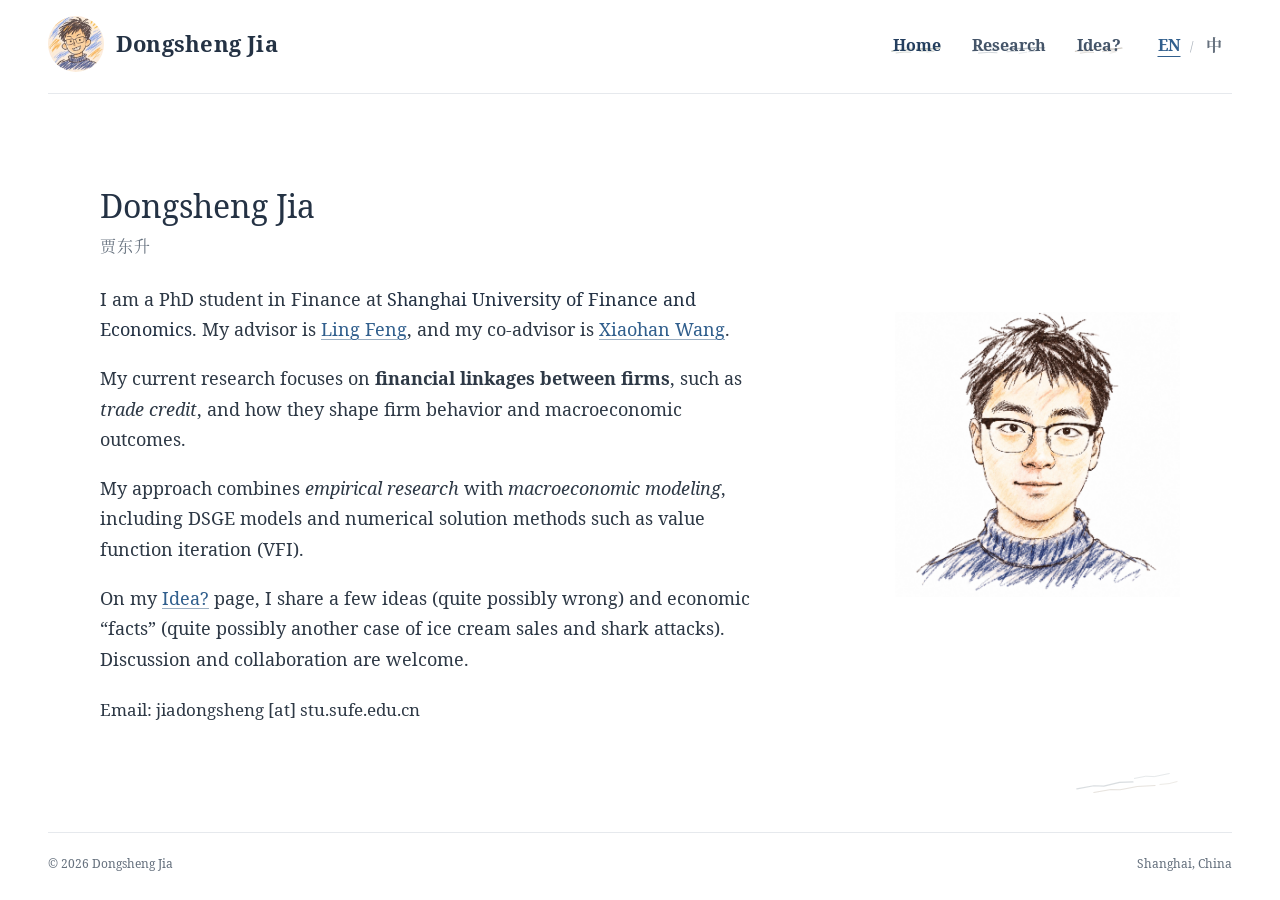
<file: index.html>
<!doctype html>
<html lang="en">
<head>
  <meta charset="utf-8">
  <meta name="viewport" content="width=device-width, initial-scale=1">
  <meta name="theme-color" content="#ffffff">
  <meta name="description" content="Dongsheng Jia is a PhD student in Finance at Shanghai University of Finance and Economics.">
  <meta property="og:title" content="Dongsheng Jia | Academic Homepage">
  <meta property="og:description" content="The academic homepage of Dongsheng Jia, Shanghai University of Finance and Economics.">
  <meta property="og:type" content="website">
  <meta property="og:url" content="https://dongsheng-jia.github.io/">
  <title>D. Jia</title>
  <link rel="icon" type="image/png" sizes="48x48" href="assets/favicon-crayon-48.png?v=20261118-pencil-7">
  <link rel="icon" type="image/svg+xml" sizes="any" href="assets/favicon-crayon.svg?v=20261118-pencil-7">
  <link rel="stylesheet" href="assets/styles.css?v=20261119-type-balance-2">
  <script src="assets/main.js?v=20261118-pencil-7" defer></script>
</head>
<body data-page="home">
  <a class="skip-link" href="#main"><span lang="en">Skip to content</span><span lang="zh-CN" hidden>跳至正文</span></a>
  <div class="page">
    <!-- 共用页眉：修改导航或姓名时，请同步三个页面。 -->
    <header class="site-header">
      <div class="site-identity">
        <a class="site-mark" href="./?v=20261118-pencil-7" aria-label="Dongsheng Jia — Home">
          <img class="site-avatar" src="assets/avatar-crayon.webp?v=20261119-header-icon" alt="" width="44" height="44" decoding="async">
          <span class="site-name">Dongsheng Jia</span>
        </a>
      </div>
      <div class="header-controls">
        <nav class="site-nav" aria-label="Main navigation">
          <a href="./?v=20261118-pencil-7" aria-current="page"><span class="nav-label">Home</span><img class="nav-doodle" src="assets/nav-home.svg?v=20261118-pencil-7" alt="" aria-hidden="true" width="80" height="22"></a>
          <a href="research/?v=20261118-pencil-7"><span class="nav-label">Research</span><img class="nav-doodle" src="assets/nav-research.svg?v=20261118-pencil-7" alt="" aria-hidden="true" width="100" height="22"></a>
          <a href="idea/?v=20261118-pencil-7"><span class="nav-label">Idea?</span><img class="nav-doodle" src="assets/nav-idea.svg?v=20261118-pencil-7" alt="" aria-hidden="true" width="74" height="22"></a>
        </nav>
        <div class="language-switch" role="group" aria-label="Language">
          <button type="button" data-language="en" aria-pressed="true" aria-label="Read in English">EN</button>
          <span class="language-divider" aria-hidden="true">/</span>
          <button type="button" data-language="zh-CN" aria-pressed="false" aria-label="切换到中文">中</button>
        </div>
      </div>
    </header>

    <!-- 页面正文：英文与中文内容请成对修改。 -->
    <main id="main">
      <section class="profile" aria-labelledby="name">
        <div class="profile-copy">
          <h1 id="name">
            <span lang="en">Dongsheng Jia</span>
            <span lang="zh-CN" hidden>贾东升</span>
          </h1>
          <p class="alternate-name"><span lang="en">贾东升</span><span lang="zh-CN" hidden>Dongsheng Jia</span></p>

          <div class="introduction">
            <p><span lang="en">I am a PhD student in Finance at <span class="institution">Shanghai University of Finance and Economics</span>. My advisor is <a href="https://scholar.google.com/citations?user=Z3_Ew_YAAAAJ&amp;hl=en" target="_blank" rel="noopener noreferrer">Ling Feng</a>, and my co-advisor is <a href="https://sites.google.com/view/xiaohanwang" target="_blank" rel="noopener noreferrer">Xiaohan Wang</a>.</span><span lang="zh-CN" hidden>我是<span class="institution">上海财经大学金融学院</span>的金融学博士生，导师为<a href="https://scholar.google.com/citations?user=Z3_Ew_YAAAAJ&amp;hl=en" target="_blank" rel="noopener noreferrer">冯玲</a>教授，副导师为 <a href="https://sites.google.com/view/xiaohanwang" target="_blank" rel="noopener noreferrer">Xiaohan Wang</a> 老师。</span></p>
            <p><span lang="en">My current research focuses on <strong>financial linkages between firms</strong>, such as <em>trade credit</em>, and how they shape firm behavior and macroeconomic outcomes.</span><span lang="zh-CN" hidden>我目前的研究关注<strong>企业间的金融链条</strong>（例如商业信贷）如何影响企业行为，以及由此产生的宏观经济后果。</span></p>
            <p><span lang="en">My approach combines <em>empirical research</em> with <em>macroeconomic modeling</em>, including DSGE models and numerical solution methods such as value function iteration (VFI).</span><span lang="zh-CN" hidden>在方法上，我结合<strong>经验研究</strong>与<strong>宏观建模</strong>，使用 DSGE 模型以及价值函数迭代（VFI）等数值求解方法。</span></p>
            <p class="ideas-note"><span lang="en">On my <a href="idea/?v=20261118-pencil-7">Idea?</a> page, I share a few ideas (quite possibly wrong) and economic “facts” (quite possibly another case of ice cream sales and shark attacks). Discussion and collaboration are welcome.</span><span lang="zh-CN" hidden>我也在 <a href="idea/?v=20261118-pencil-7">Idea?</a> 记录一些个人想法（也许是错的）和有趣的经济“事实”（也许又是冰淇淋销量与鲨鱼袭击的故事）。欢迎交流与合作。</span></p>
          </div>
          <p class="contact"><span lang="en">Email:</span><span lang="zh-CN" hidden>邮箱：</span> <span class="email-address">jiadongsheng [at] stu.sufe.edu.cn</span></p>
        </div>

        <figure class="portrait">
          <img src="assets/portrait-sketch.webp?v=20261119-portrait-32ccc18e" width="1254" height="1254" alt="Pencil portrait of Dongsheng Jia" fetchpriority="high" decoding="async">
        </figure>
      </section>
    </main>

    <footer class="site-footer">
      <span>© 2026 Dongsheng Jia</span>
      <span class="location"><span lang="en">Shanghai, China</span><span lang="zh-CN" hidden>中国 · 上海</span></span>
    </footer>
  </div>
</body>
</html>
</file>
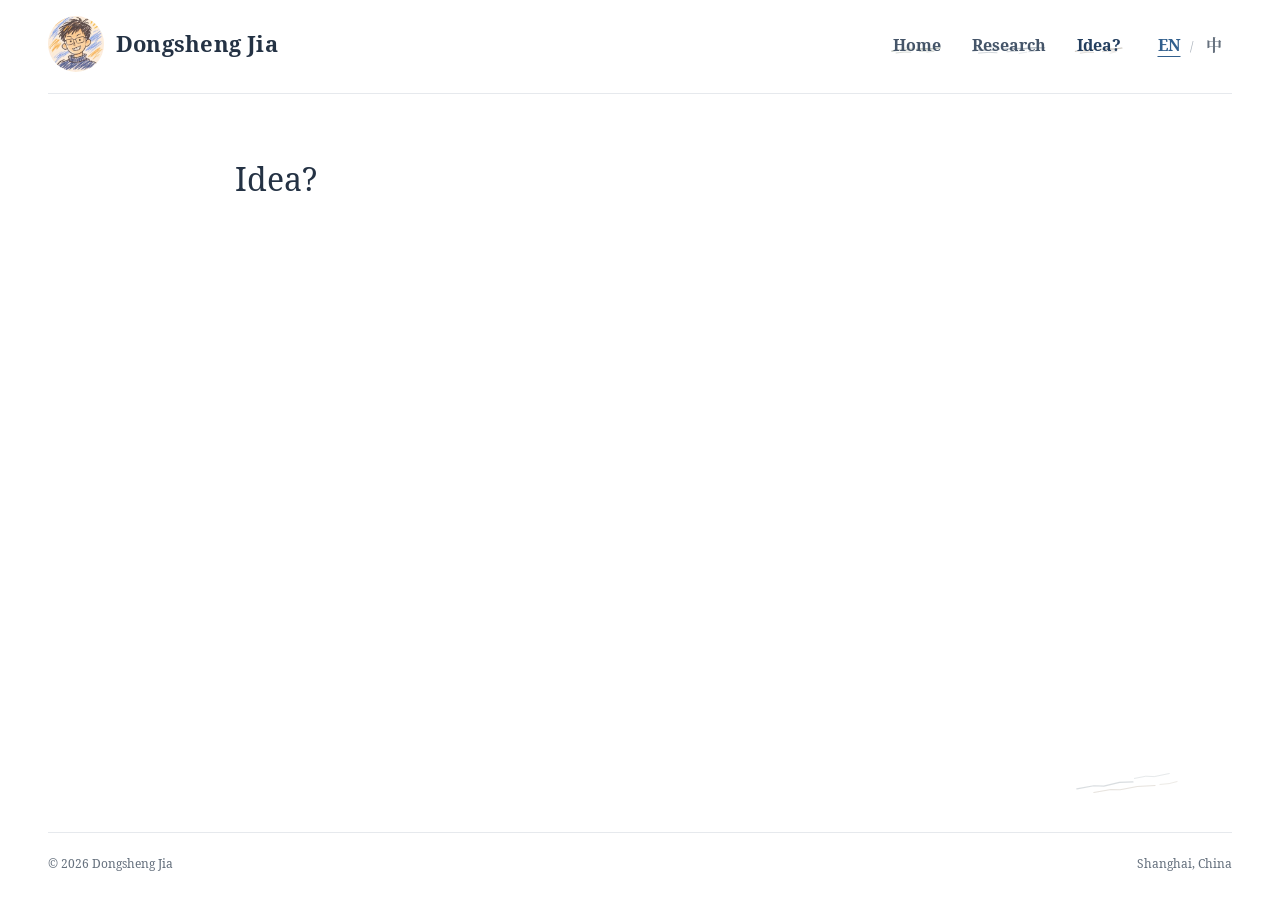
<file: idea/index.html>
<!doctype html>
<html lang="en">
<head>
  <meta charset="utf-8">
  <meta name="viewport" content="width=device-width, initial-scale=1">
  <meta name="theme-color" content="#ffffff">
  <meta name="description" content="A few ideas and economic facts, open to question. Discussion and collaboration are welcome.">
  <meta property="og:title" content="Dongsheng Jia | Idea?">
  <meta property="og:description" content="A few ideas and economic facts, open to question. Discussion and collaboration are welcome.">
  <meta property="og:type" content="website">
  <meta property="og:url" content="https://dongsheng-jia.github.io/idea/">
  <title>D. Jia | Idea?</title>
  <link rel="icon" type="image/png" sizes="48x48" href="../assets/favicon-crayon-48.png?v=20261118-pencil-7">
  <link rel="icon" type="image/svg+xml" sizes="any" href="../assets/favicon-crayon.svg?v=20261118-pencil-7">
  <link rel="stylesheet" href="../assets/styles.css?v=20261119-type-balance-2">
  <script src="../assets/main.js?v=20261118-pencil-7" defer></script>
</head>
<body data-page="idea">
  <a class="skip-link" href="#main"><span lang="en">Skip to content</span><span lang="zh-CN" hidden>跳至正文</span></a>
  <div class="page">
    <!-- 共用页眉：修改导航或姓名时，请同步三个页面。 -->
    <header class="site-header">
      <div class="site-identity">
        <a class="site-mark" href="../?v=20261118-pencil-7" aria-label="Dongsheng Jia — Home">
          <img class="site-avatar" src="../assets/avatar-crayon.webp?v=20261119-header-icon" alt="" width="44" height="44" decoding="async">
          <span class="site-name">Dongsheng Jia</span>
        </a>
      </div>
      <div class="header-controls">
        <nav class="site-nav" aria-label="Main navigation">
          <a href="../?v=20261118-pencil-7"><span class="nav-label">Home</span><img class="nav-doodle" src="../assets/nav-home.svg?v=20261118-pencil-7" alt="" aria-hidden="true" width="80" height="22"></a>
          <a href="../research/?v=20261118-pencil-7"><span class="nav-label">Research</span><img class="nav-doodle" src="../assets/nav-research.svg?v=20261118-pencil-7" alt="" aria-hidden="true" width="100" height="22"></a>
          <a href="../idea/?v=20261118-pencil-7" aria-current="page"><span class="nav-label">Idea?</span><img class="nav-doodle" src="../assets/nav-idea.svg?v=20261118-pencil-7" alt="" aria-hidden="true" width="74" height="22"></a>
        </nav>
        <div class="language-switch" role="group" aria-label="Language">
          <button type="button" data-language="en" aria-pressed="true" aria-label="Read in English">EN</button>
          <span class="language-divider" aria-hidden="true">/</span>
          <button type="button" data-language="zh-CN" aria-pressed="false" aria-label="切换到中文">中</button>
        </div>
      </div>
    </header>

    <!-- 页面正文：英文与中文内容请成对修改。 -->
    <main id="main" class="content-main">
      <article class="article-page" aria-labelledby="page-title">
        <h1 id="page-title"><span lang="en">Idea?</span><span lang="zh-CN" hidden>Idea?</span></h1>
      </article>
    </main>

    <footer class="site-footer">
      <span>© 2026 Dongsheng Jia</span>
      <span class="location"><span lang="en">Shanghai, China</span><span lang="zh-CN" hidden>中国 · 上海</span></span>
    </footer>
  </div>
</body>
</html>
</file>
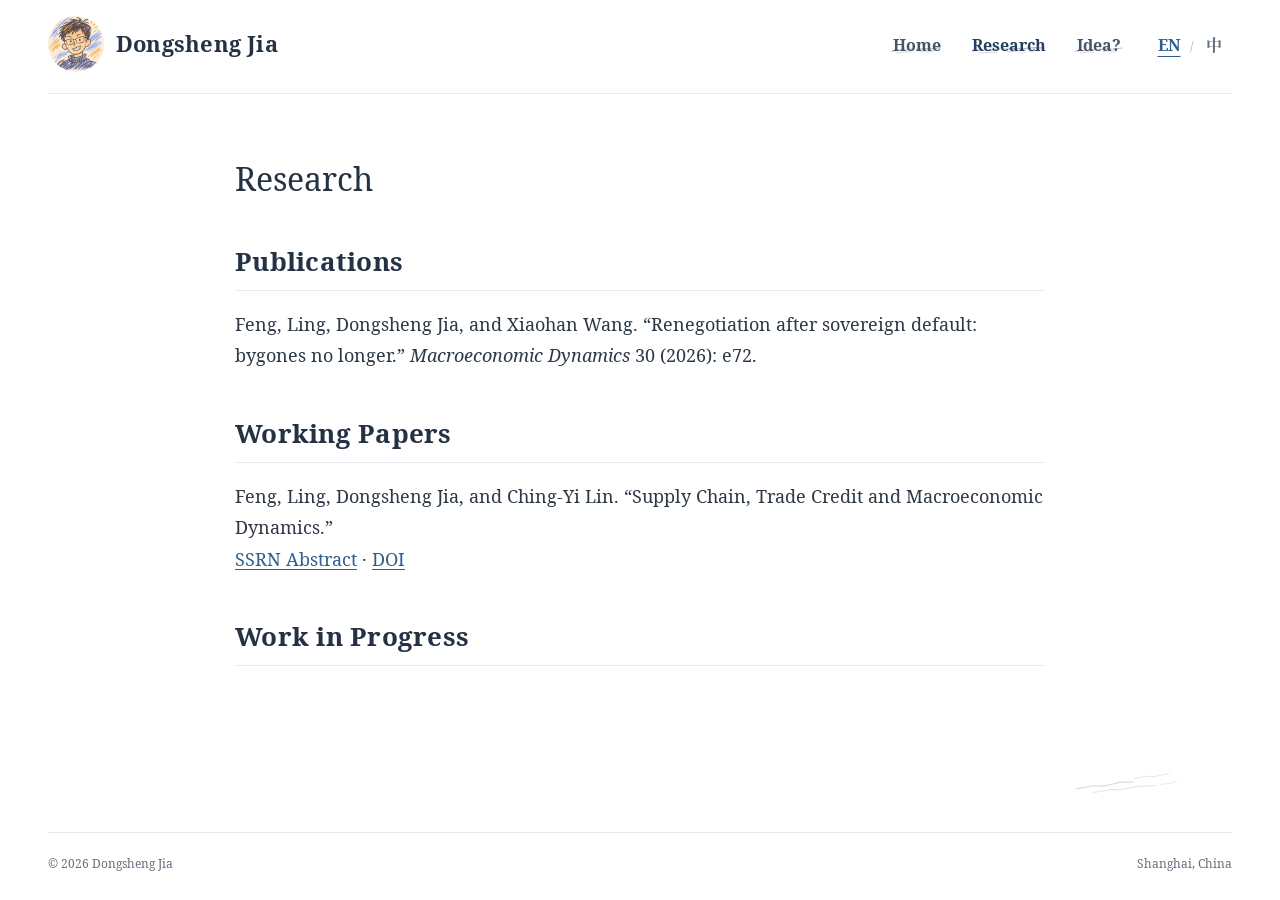
<file: research/index.html>
<!doctype html>
<html lang="en">
<head>
  <meta charset="utf-8">
  <meta name="viewport" content="width=device-width, initial-scale=1">
  <meta name="theme-color" content="#ffffff">
  <meta name="description" content="Research by Dongsheng Jia on trade credit, financial linkages between firms, and macroeconomic outcomes.">
  <meta property="og:title" content="Dongsheng Jia | Research">
  <meta property="og:description" content="Research by Dongsheng Jia on trade credit, financial linkages between firms, and macroeconomic outcomes.">
  <meta property="og:type" content="website">
  <meta property="og:url" content="https://dongsheng-jia.github.io/research/">
  <title>D. Jia | Research</title>
  <link rel="icon" type="image/png" sizes="48x48" href="../assets/favicon-crayon-48.png?v=20261118-pencil-7">
  <link rel="icon" type="image/svg+xml" sizes="any" href="../assets/favicon-crayon.svg?v=20261118-pencil-7">
  <link rel="stylesheet" href="../assets/styles.css?v=20261119-type-balance-2">
  <script src="../assets/main.js?v=20261118-pencil-7" defer></script>
</head>
<body data-page="research">
  <a class="skip-link" href="#main"><span lang="en">Skip to content</span><span lang="zh-CN" hidden>跳至正文</span></a>
  <div class="page">
    <!-- 共用页眉：修改导航或姓名时，请同步三个页面。 -->
    <header class="site-header">
      <div class="site-identity">
        <a class="site-mark" href="../?v=20261118-pencil-7" aria-label="Dongsheng Jia — Home">
          <img class="site-avatar" src="../assets/avatar-crayon.webp?v=20261119-header-icon" alt="" width="44" height="44" decoding="async">
          <span class="site-name">Dongsheng Jia</span>
        </a>
      </div>
      <div class="header-controls">
        <nav class="site-nav" aria-label="Main navigation">
          <a href="../?v=20261118-pencil-7"><span class="nav-label">Home</span><img class="nav-doodle" src="../assets/nav-home.svg?v=20261118-pencil-7" alt="" aria-hidden="true" width="80" height="22"></a>
          <a href="../research/?v=20261118-pencil-7" aria-current="page"><span class="nav-label">Research</span><img class="nav-doodle" src="../assets/nav-research.svg?v=20261118-pencil-7" alt="" aria-hidden="true" width="100" height="22"></a>
          <a href="../idea/?v=20261118-pencil-7"><span class="nav-label">Idea?</span><img class="nav-doodle" src="../assets/nav-idea.svg?v=20261118-pencil-7" alt="" aria-hidden="true" width="74" height="22"></a>
        </nav>
        <div class="language-switch" role="group" aria-label="Language">
          <button type="button" data-language="en" aria-pressed="true" aria-label="Read in English">EN</button>
          <span class="language-divider" aria-hidden="true">/</span>
          <button type="button" data-language="zh-CN" aria-pressed="false" aria-label="切换到中文">中</button>
        </div>
      </div>
    </header>

    <!-- 页面正文：英文与中文内容请成对修改。 -->
    <main id="main" class="content-main">
      <article class="article-page" aria-labelledby="page-title">
        <h1 id="page-title"><span lang="en">Research</span><span lang="zh-CN" hidden>研究</span></h1>

        <section class="article-section" aria-labelledby="publications">
          <h2 id="publications"><span lang="en">Publications</span><span lang="zh-CN" hidden>已发表论文</span></h2>
          <p>Feng, Ling, Dongsheng Jia, and Xiaohan Wang. “Renegotiation after sovereign default: bygones no longer.” <em>Macroeconomic Dynamics</em> 30 (2026): e72.</p>
        </section>

        <section class="article-section" aria-labelledby="working-papers">
          <h2 id="working-papers"><span lang="en">Working Papers</span><span lang="zh-CN" hidden>工作论文</span></h2>
          <p>Feng, Ling, Dongsheng Jia, and Ching-Yi Lin. “Supply Chain, Trade Credit and Macroeconomic Dynamics.”</p>
          <p class="paper-links"><a href="https://ssrn.com/abstract=6269934" target="_blank" rel="noopener noreferrer">SSRN Abstract</a><span aria-hidden="true"> · </span><a href="https://doi.org/10.2139/ssrn.6269934" target="_blank" rel="noopener noreferrer">DOI</a></p>
        </section>

        <section class="article-section" aria-labelledby="work-in-progress">
          <h2 id="work-in-progress"><span lang="en">Work in Progress</span><span lang="zh-CN" hidden>进行中的研究</span></h2>
        </section>
      </article>
    </main>

    <footer class="site-footer">
      <span>© 2026 Dongsheng Jia</span>
      <span class="location"><span lang="en">Shanghai, China</span><span lang="zh-CN" hidden>中国 · 上海</span></span>
    </footer>
  </div>
</body>
</html>
</file>
<file: assets/styles.css>
/* 1. 常用设置：字体、文字颜色、页面宽度与装饰深浅 */
:root {
  --paper: #fff;
  --ink: #243244;
  --body: #2e3946;
  --muted: #66717e;
  --blue: #315f8d;
  --line: #e6e9ed;
  --page-width: 1080px;
  --nav-pencil-opacity: .78;
  --margin-pencil-opacity: .5;
  --serif: Georgia, 'Noto Serif', 'Dongsheng Song SC', 'Songti SC', SimSun, serif;
}

/* 2. 本地字体 */
@font-face {
  font-family: 'Noto Serif';
  src: url('fonts/noto-serif-regular.woff') format('woff');
  font-style: normal;
  font-weight: 400;
  font-display: swap;
}

@font-face {
  font-family: 'Noto Serif';
  src: url('fonts/noto-serif-bold.woff') format('woff');
  font-style: normal;
  font-weight: 700;
  font-display: swap;
}

@font-face {
  font-family: 'Noto Serif';
  src: url('fonts/noto-serif-italic.woff') format('woff');
  font-style: italic;
  font-weight: 400;
  font-display: swap;
}

@font-face {
  font-family: 'Dongsheng Song SC';
  src: url('fonts/song-sc-regular.woff2') format('woff2');
  font-style: normal;
  font-weight: 400;
  font-display: swap;
}

@font-face {
  font-family: 'Dongsheng Song SC';
  src: url('fonts/song-sc-bold.woff2') format('woff2');
  font-style: normal;
  font-weight: 700;
  font-display: swap;
}

/* 3. 基础样式与键盘访问 */
* {
  box-sizing: border-box;
}

body {
  margin: 0;
  background: var(--paper);
  color: var(--ink);
  font-family: var(--serif);
  font-synthesis: none;
}

[hidden] {
  display: none !important;
}

h1, p, figure {
  margin: 0;
}

strong, em {
  font-size: inherit;
  color: inherit;
}

strong {
  font-weight: 700;
}

em {
  font-style: italic;
}

a {
  color: var(--blue);
  text-underline-offset: 3px;
  text-decoration-thickness: 1px;
}

a:hover {
  color: #1c436a;
}

button {
  font: inherit;
  cursor: pointer;
  -webkit-tap-highlight-color: transparent;
  touch-action: manipulation;
}

button:focus-visible, a:focus-visible {
  outline: 2px solid var(--blue);
  outline-offset: 5px;
  border-radius: 2px;
}

::selection {
  background: #e6efff;
  color: var(--ink);
}

.skip-link {
  position: fixed;
  top: -80px;
  left: 20px;
  background: var(--paper);
  padding: 10px 16px;
  z-index: 10;
}

.skip-link:focus {
  top: 14px;
}

/* 4. 页面框架、头像、导航与语言切换 */
.page {
  position: relative;
  isolation: isolate;
  width: min(var(--page-width), calc(100% - 96px));
  margin-inline: auto;
  min-height: 100vh;
  min-height: 100svh;
  display: flex;
  flex-direction: column;
}

.site-header {
  min-height: 94px;
  flex: none;
  border-bottom: 1px solid var(--line);
  display: flex;
  justify-content: space-between;
  align-items: center;
  gap: 28px;
}

/* 桌面页眉与页脚独立加宽，正文沿用原有阅读宽度。 */
@media screen and (min-width: 901px) {
  .site-header,
  .site-footer {
    width: calc(100vw - 96px);
    align-self: center;
  }
}

.site-identity {
  flex: none;
}

.site-mark {
  display: inline-flex;
  align-items: center;
  gap: 12px;
  color: var(--ink);
  font: 700 22px/1.35 var(--serif);
  letter-spacing: .01em;
  text-decoration: none;
  white-space: nowrap;
}

.site-avatar {
  display: block;
  width: 56px;
  height: 56px;
  flex: none;
  border: 0;
  border-radius: 50%;
  object-fit: cover;
}

.site-name {
  display: block;
}

.header-controls {
  display: flex;
  align-items: center;
  gap: 28px;
  min-width: 0;
}

.site-nav {
  display: flex;
  align-items: center;
  gap: 27px;
}

.site-nav a {
  position: relative;
  isolation: isolate;
  display: block;
  min-height: 44px;
  padding: 8px 2px 12px;
  color: #455569;
  font-size: 16px;
  font-weight: 700;
  line-height: 1.5;
  text-decoration: none;
  white-space: nowrap;
}

.site-nav a:hover, .site-nav a[aria-current="page"] {
  color: #243f5f;
}

.nav-label {
  position: relative;
  z-index: 1;
}

.site-nav a[aria-current="page"] .nav-label {
  font-weight: 700;
}

/* 笔触衬在文字下沿，处于文字后方；调整上方变量可改变深浅。 */
.nav-doodle {
  position: absolute;
  z-index: 0;
  top: calc(8px + .45em);
  left: 50%;
  transform: translateX(-50%);
  display: block;
  width: calc(100% + 8px);
  height: 18px;
  object-fit: fill;
  pointer-events: none;
  opacity: var(--nav-pencil-opacity);
}

.language-switch {
  display: inline-flex;
  align-items: center;
  gap: 3px;
}

.language-switch button {
  padding: 8px 2px 12px;
  min-width: 36px;
  min-height: 44px;
  border: none;
  background: transparent;
  font-size: 16px;
  font-weight: 700;
  line-height: 1.5;
  color: var(--muted);
}

.language-switch button[aria-pressed="true"] {
  color: var(--blue);
  text-decoration: underline;
  text-decoration-thickness: 1px;
  text-underline-offset: 5px;
}

.language-switch button:hover {
  color: var(--blue);
}

.language-divider {
  color: #a9b1ba;
  font-size: 12px;
}

/* 5. 正文边角装饰：仅一组轻淡线条，放在底部留白处。 */
.page::after {
  content: "";
  position: absolute;
  z-index: -1;
  right: -12px;
  bottom: 96px;
  width: 128px;
  height: 43px;
  background: url("margin-sketch.svg?v=20261118-pencil-7") center / contain no-repeat;
  opacity: var(--margin-pencil-opacity);
  pointer-events: none;
}

/* 6. 首页正文与主图 */
main {
  flex: 1;
  display: flex;
  align-items: center;
  padding: 64px 0 80px;
}

.profile {
  width: 100%;
  display: grid;
  grid-template-columns: minmax(0, 1fr) 285px;
  gap: 68px;
  align-items: center;
}

.profile-copy {
  min-width: 0;
}

h1 {
  font: 400 32px/1.3 var(--serif);
  letter-spacing: 0;
}

.alternate-name {
  color: var(--muted);
  font: 400 16px/1.6 var(--serif);
  letter-spacing: 1px;
  margin-top: 8px;
}

.introduction {
  margin-top: 24px;
  max-width: 665px;
}

.introduction p {
  color: var(--body);
  font-size: 18px;
  line-height: 1.7;
}

.institution {
  color: var(--ink);
}

.introduction p + p {
  margin-top: 18px;
}

.introduction a {
  text-decoration-color: #9baec1;
  white-space: nowrap;
}

.introduction a:hover {
  text-decoration-color: currentColor;
}

.contact {
  margin-top: 22px;
  color: var(--body);
  font-size: 17px;
  line-height: 1.7;
}

.contact .email-address {
  overflow-wrap: anywhere;
}

.portrait {
  width: 100%;
  margin: 0;
}

.portrait img {
  display: block;
  width: 100%;
  height: auto;
  aspect-ratio: 1;
  object-fit: contain;
}

/* 7. 页脚 */
.site-footer {
  border-top: 1px solid var(--line);
  display: flex;
  justify-content: space-between;
  gap: 18px;
  padding: 22px 0 27px;
  font-size: 12px;
  line-height: 1.5;
  color: var(--muted);
}

/* 8. Research 与 Idea 页面 */
.content-main {
  align-items: flex-start;
}

.article-page {
  width: 100%;
  max-width: 810px;
  margin-inline: auto;
}

.article-section {
  margin-top: 44px;
}

.article-section h2 {
  margin: 0 0 18px;
  padding-bottom: 11px;
  border-bottom: 1px solid var(--line);
  color: var(--ink);
  font: 700 26px/1.35 var(--serif);
  letter-spacing: .01em;
}

.article-section p, .article-lead {
  color: var(--body);
  font-size: 18px;
  line-height: 1.75;
  overflow-wrap: break-word;
}

.article-lead {
  margin-top: 24px;
}

/* 9. 中文排版 */
html[lang="zh-CN"] h1 {
  font-size: 30px;
  font-weight: 700;
  letter-spacing: 1px;
}

html[lang="zh-CN"] .alternate-name {
  font-size: 17px;
  letter-spacing: 0;
}

html[lang="zh-CN"] .introduction p, html[lang="zh-CN"] .article-section p, html[lang="zh-CN"] .article-lead {
  font-size: 17.5px;
  line-height: 1.85;
}

/* 10. 平板与手机布局 */
@media (max-width: 900px) {
  .page {
    width: calc(100% - 64px);
  }

  .site-header {
    gap: 20px;
  }

  .header-controls {
    gap: 20px;
  }

  .site-nav {
    gap: 20px;
  }

  .profile {
    grid-template-columns: minmax(0, 1fr) 220px;
    gap: 36px;
  }

  h1 {
    font-size: 30px;
  }

  .introduction p {
    font-size: 17.5px;
  }

}

@media (max-width: 680px) {
  .page {
    width: calc(100% - 40px);
  }

  .page::after {
    right: 0;
    bottom: 66px;
    width: 82px;
    height: 28px;
    opacity: calc(var(--margin-pencil-opacity) * .85);
  }

  .site-header {
    display: grid;
    grid-template-columns: minmax(0, 1fr) auto;
    min-height: 0;
    padding: 14px 0 7px;
    gap: 8px 12px;
  }

  .site-identity {
    grid-column: 1;
    grid-row: 1;
  }

  .site-mark {
    gap: 9px;
    font-size: 20px;
  }

  .site-avatar {
    width: 46px;
    height: 46px;
  }

  .header-controls {
    display: contents;
  }

  .site-nav {
    grid-column: 1 / -1;
    grid-row: 2;
    justify-content: center;
    gap: 34px;
  }

  .site-nav a {
    font-size: 15px;
    min-height: 44px;
    padding: 8px 2px 12px;
  }

  .nav-doodle {
    height: 16px;
  }

  .language-switch {
    grid-column: 2;
    grid-row: 1;
    gap: 1px;
  }

  .language-switch button {
    min-width: 30px;
    padding-inline: 4px;
    font-size: 15px;
  }

  main {
    align-items: flex-start;
    padding: 28px 0 48px;
  }

  .profile {
    display: flex;
    flex-direction: column-reverse;
    align-items: flex-start;
    gap: 26px;
  }

  .portrait {
    width: 168px;
    align-self: center;
  }

  .profile-copy {
    width: 100%;
  }

  h1 {
    font-size: 28px;
  }

  .alternate-name {
    font-size: 16px;
    margin-top: 7px;
  }

  .introduction {
    margin-top: 22px;
  }

  .introduction p {
    font-size: 17px;
    line-height: 1.7;
  }

  .introduction p + p {
    margin-top: 17px;
  }

  .contact {
    font-size: 16px;
  }

  .article-section {
    margin-top: 36px;
  }

  .article-section h2 {
    margin-bottom: 14px;
    padding-bottom: 9px;
    font-size: 23px;
  }

  .article-section p, .article-lead {
    font-size: 17px;
  }

  .article-lead {
    margin-top: 20px;
  }

  .site-footer {
    padding: 20px 0 24px;
    font-size: 11px;
  }

  html[lang="zh-CN"] h1 {
    font-size: 28px;
  }

  html[lang="zh-CN"] .introduction p, html[lang="zh-CN"] .article-section p, html[lang="zh-CN"] .article-lead {
    font-size: 17px;
  }

}

/* 窄屏时为品牌名称和语言切换保留间距。 */
@media (max-width: 360px) {
  .site-header { column-gap: 8px; }
  .site-mark { gap: 6px; font-size: 18px; }
  .site-avatar { width: 40px; height: 40px; }
}

/* 11. 打印 */
@media print {
  .page {
    width: 100%;
    min-height: 0;
  }

  .language-switch, .nav-doodle, .page::after {
    display: none;
  }

  .site-header {
    display: flex;
    min-height: 60px;
  }

  .header-controls {
    display: flex;
  }

  main {
    padding: 32px 0;
  }

  .profile {
    display: grid;
    grid-template-columns: 1fr 220px;
    gap: 40px;
  }

  .portrait {
    width: 220px;
  }

}
</file>
